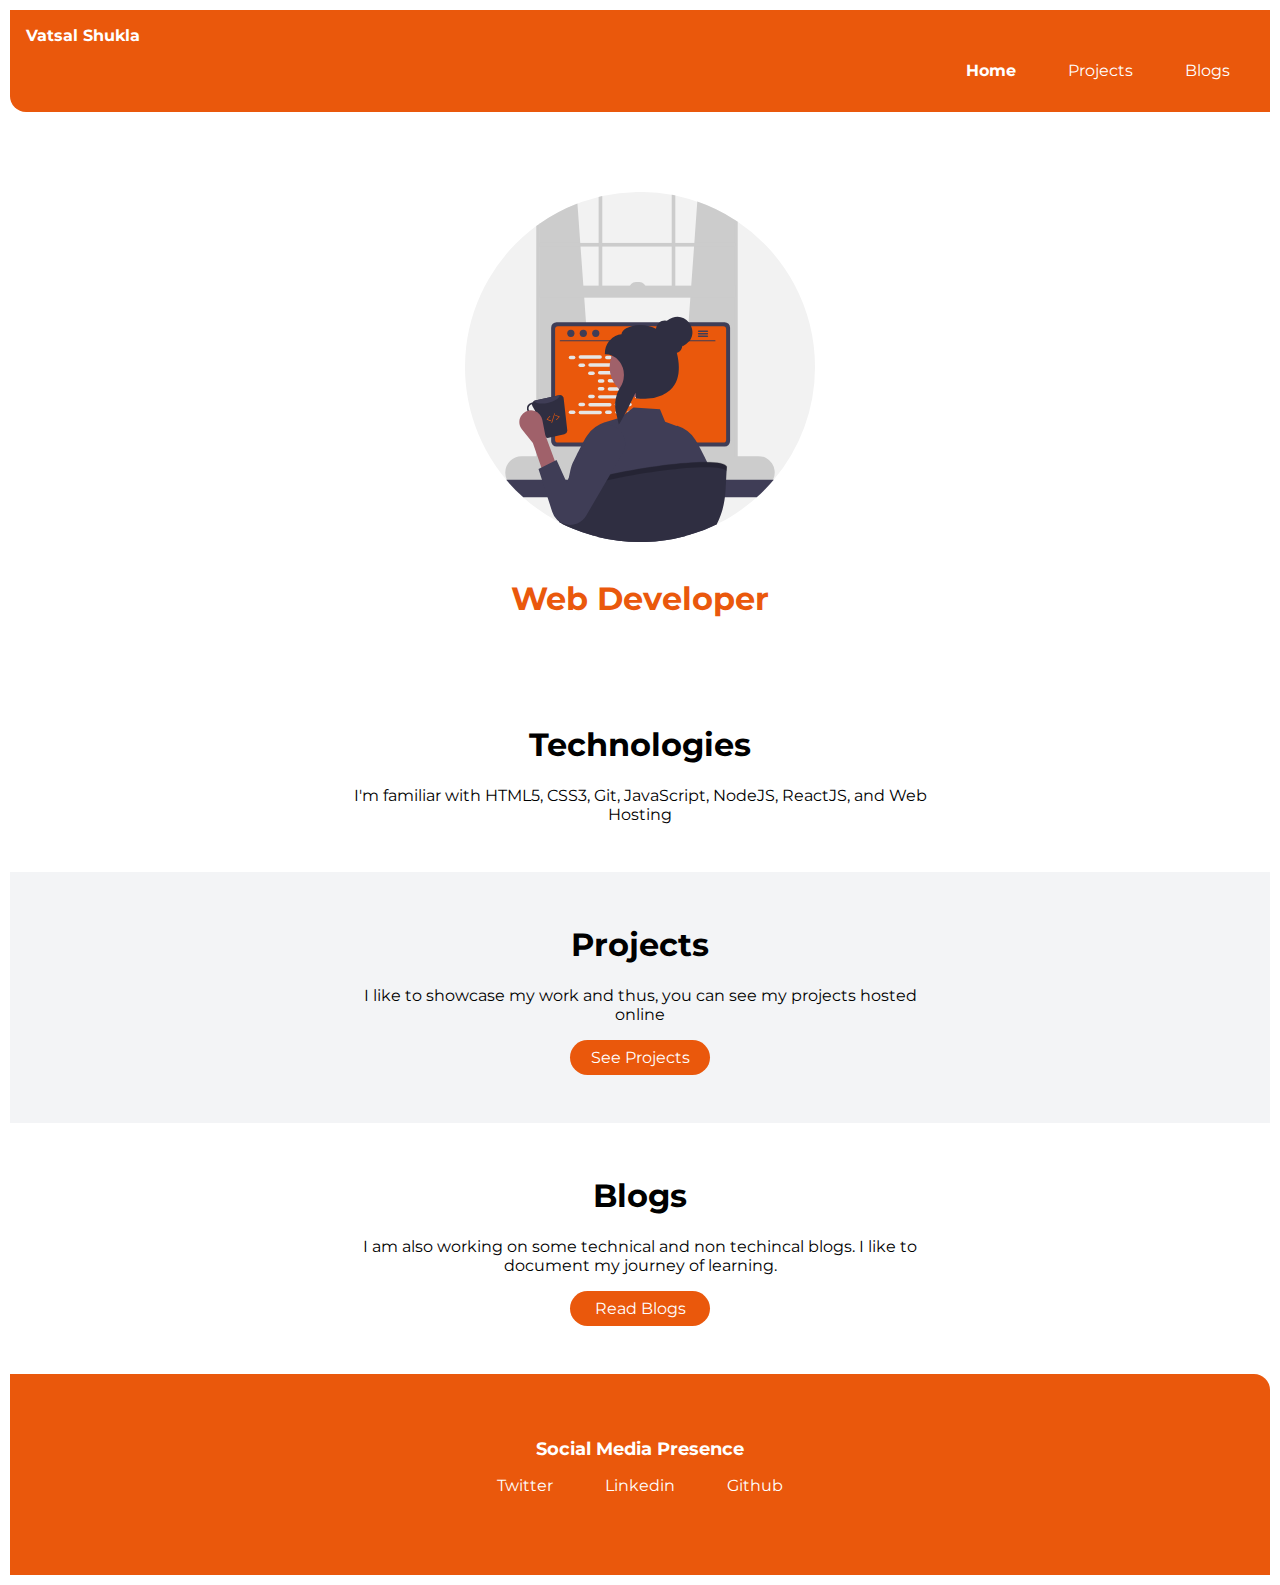
<file: index.html>
<!DOCTYPE html>
<html lang="en">
<head>
    <meta charset="UTF-8">
    <meta http-equiv="X-UA-Compatible" content="IE=edge">
    <meta name="viewport" content="width=device-width, initial-scale=1.0">
    <title>VatsalShukla-Portfolio</title>
    <link href="/styles.css" rel="stylesheet" />
</head>
<body>
    <nav class="navigation container">
        <div class="nav-brand">Vatsal Shukla</div>
        <ul class="list-non-bullet nav-pills">
            <li class="list-item-inline">
                <a class="link link-active" href="/">Home</a>
            </li>
            <li class="list-item-inline">
                <a class="link" href="/project.html">Projects</a>
            </li>
            <li class="list-item-inline">
                <a class="link" href="/blog.html">Blogs</a>
            </li>
        </ul>
    </nav>
    <header class="hero">
        <img class="hero-img" src="IMAGES/Header-Image-2.svg" />
        <h1 class="hero-heading"><span class="heading-inverted"> Web Developer</span></h1>
    </header>
    <section class="section">
        <div class="container container-center">
            <h1>Technologies</h1>
            <p>I'm familiar with HTML5, CSS3, Git, JavaScript, NodeJS, ReactJS, and Web Hosting</p>
        </div>
    </section>
    <section class="section ow">
        <div class="container container-center">
            <h1>Projects</h1>
            <p>I like to showcase my work and thus, you can see my projects hosted online</p>
            <a class="link link-primary"href="project.html">See Projects</a>
        </div>
    </section>
    <section class="section">
        <div class="container container-center">
            <h1>Blogs</h1>
            <p>I am also working on some technical and non techincal blogs. I like to document my journey of learning.</p>
            <a class="link link-primary"href="blog.html">Read Blogs</a>
        </div>
    </section>

    <footer class="footer">
        <div class="footer-header">Social Media Presence</div>
        <ul class="social-links list-non-bullet">
            <li class="list-item-inline">
                <a class="link" href="https://twitter.com/vatsalShukla20">
                    Twitter
                </a>
            </li>
            <li class="list-item-inline">
                <a class="link" href="https://www.linkedin.com/in/vatsal-s-05b784168">
                    Linkedin
                </a>
            </li>
            <li class="list-item-inline">
                <a class="link" href="https://github.com/vatsalshukla10">
                    Github
                </a>
            </li>
            
        </ul>
    </footer>
</body>
</html>
</file>
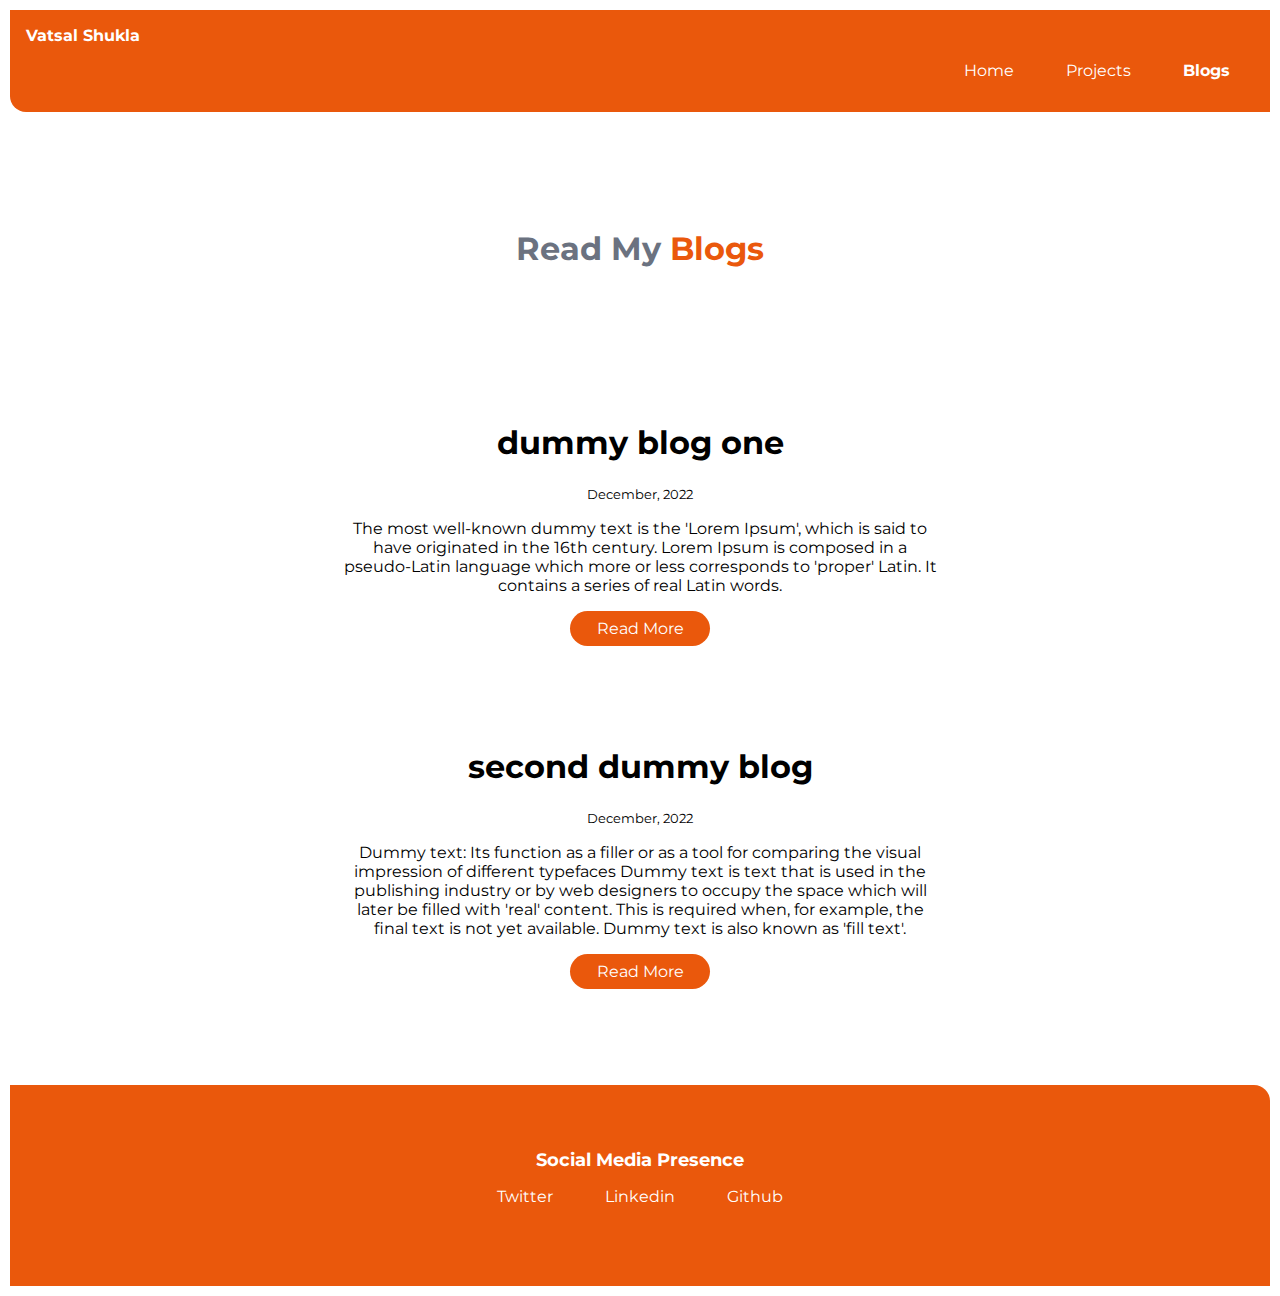
<file: blog.html>
<!DOCTYPE html>
<html lang="en">
<head>
    <meta charset="UTF-8">
    <meta http-equiv="X-UA-Compatible" content="IE=edge">
    <meta name="viewport" content="width=device-width, initial-scale=1.0">
    <title>Blogs</title>
    <link href="/styles.css" rel="stylesheet" />
</head>
<body>
    <nav class="navigation container">
        <div class="nav-brand">Vatsal Shukla</div>
        <ul class="list-non-bullet nav-pills">
            <li class="list-item-inline">
                <a class="link" href="/">Home</a>
            </li>
            <li class="list-item-inline">
                <a class="link" href="/project.html">Projects</a>
            </li>
            <li class="list-item-inline">
                <a class="link link-active" href="/blog.html">Blogs</a>
            </li>
        </ul>
    </nav>
    <header class="hero">
        <h1 class="hero-heading">Read My <span class="heading-inverted"> Blogs</span></h1>
    </header>
    
    <ul class="list-non-bullet section">

        <li>
            <article class="showcase-list container container-center ">
 
    <h1>dummy blog one</h1>
            <small>December, 2022</small>
            <p>The most well-known dummy text is the 'Lorem Ipsum', which is said to have originated in the 16th century. Lorem Ipsum is composed in a pseudo-Latin language which more or less corresponds to 'proper' Latin. It contains a series of real Latin words.</p>

            <a class="link link-primary" href="\blogpage1.html">Read More</a>
            </article>

        </li>

        <li>
            <article class="showcase-list container container-center ">
                <h1>second dummy blog</h1>
                <small>December, 2022</small>
                <p>Dummy text: Its function as a filler or as a tool for comparing the visual impression of different typefaces Dummy text is text that is used in the publishing industry or by web designers to occupy the space which will later be filled with 'real' content. This is required when, for example, the final text is not yet available. Dummy text is also known as 'fill text'.</p>

                <a class="link link-primary" href="\blogpage2.html">Read More</a>
                 </article>

        </li>

    </ul>

    <footer class="footer">
        <div class="footer-header">Social Media Presence</div>
        <ul class="social-links list-non-bullet">
            <li class="list-item-inline">
                <a class="link" href="https://twitter.com/vatsalShukla20">
                    Twitter
                </a>
            </li>
            <li class="list-item-inline">
                <a class="link" href="https://www.linkedin.com/in/vatsal-s-05b784168">
                    Linkedin
                </a>
            </li>
            <li class="list-item-inline">
                <a class="link" href="https://github.com/vatsalshukla10">
                    Github
                </a>
            </li>
            
        </ul>
    </footer>
    
</body>
</html>
</file>
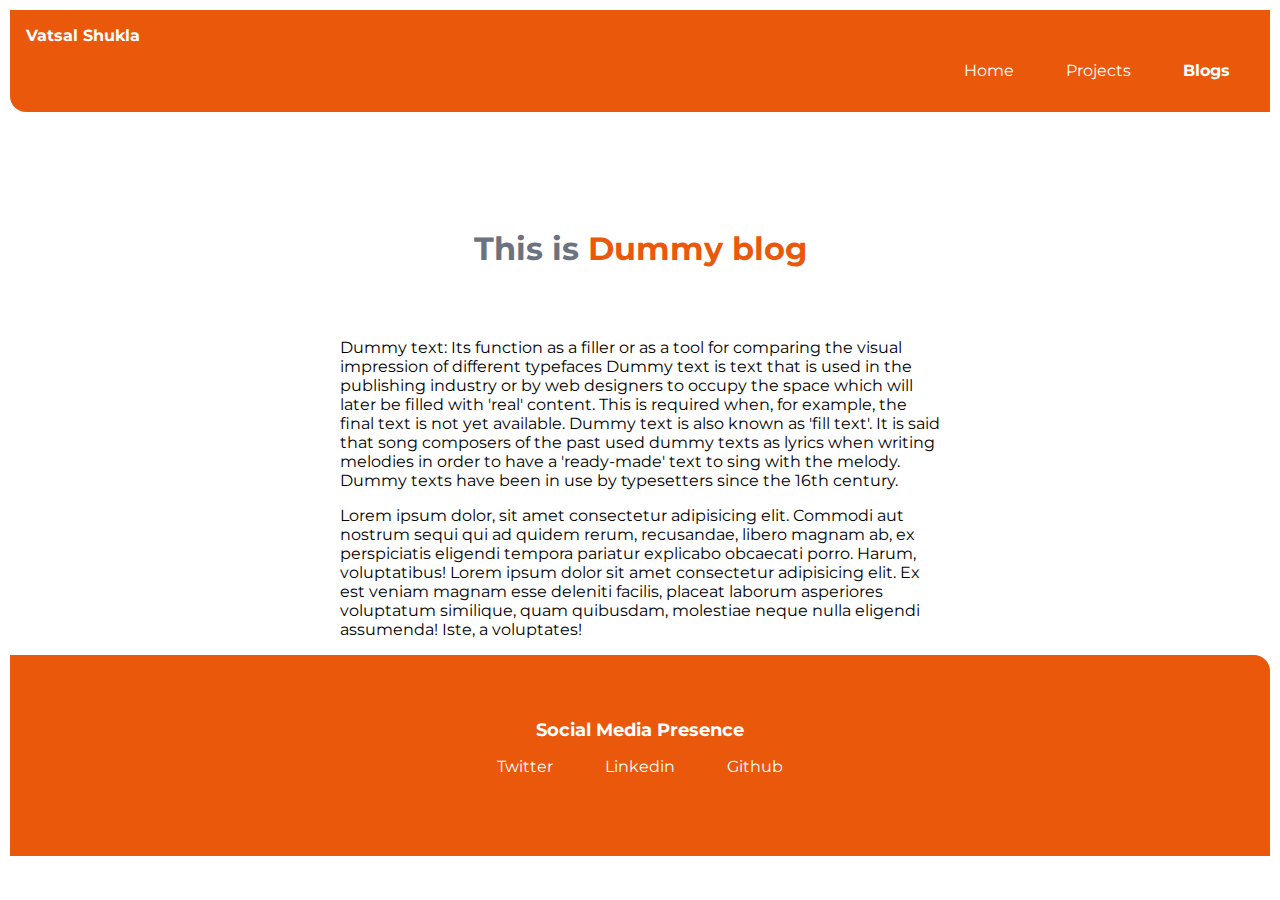
<file: blogpage1.html>
<!DOCTYPE html>
<html lang="en">
<head>
    <meta charset="UTF-8">
    <meta http-equiv="X-UA-Compatible" content="IE=edge">
    <meta name="viewport" content="width=device-width, initial-scale=1.0">
    <title>Dummy Blog 1</title>
    <link href="/styles.css" rel="stylesheet" />
</head>
<body>
    <nav class="navigation container">
        <div class="nav-brand">Vatsal Shukla</div>
        <ul class="list-non-bullet nav-pills">
            <li class="list-item-inline">
                <a class="link" href="/">Home</a>
            </li>
            <li class="list-item-inline">
                <a class="link" href="/project.html">Projects</a>
            </li>
            <li class="list-item-inline">
                <a class="link link-active" href="/blog.html">Blogs</a>
            </li>
        </ul>
    </nav>
    <header class="hero">
        <h1 class="hero-heading">This is <span class="heading-inverted"> Dummy blog</span></h1>
    </header>
    <article class="container-center">
        <p>
        Dummy text: Its function as a filler or as a tool for comparing the
        visual impression of different typefaces Dummy text is text that is used
        in the publishing industry or by web designers to occupy the space which
        will later be filled with 'real' content. This is required when, for
        example, the final text is not yet available. Dummy text is also known
        as 'fill text'. It is said that song composers of the past used dummy
        texts as lyrics when writing melodies in order to have a 'ready-made'
        text to sing with the melody. Dummy texts have been in use by
        typesetters since the 16th century.
        </p>
        <p>Lorem ipsum dolor, sit amet consectetur adipisicing elit. Commodi aut nostrum sequi qui ad quidem rerum, 
            recusandae, libero magnam ab, ex perspiciatis eligendi tempora pariatur
             explicabo obcaecati porro. Harum, voluptatibus! Lorem ipsum dolor sit amet consectetur adipisicing elit. 
             Ex est veniam magnam esse deleniti facilis, placeat laborum asperiores voluptatum similique,
              quam quibusdam, molestiae neque nulla eligendi assumenda! Iste, a voluptates!</p>
              </article>
              
    <footer class="footer">
        <div class="footer-header">Social Media Presence</div>
        <ul class="social-links list-non-bullet">
            <li class="list-item-inline">
                <a class="link" href="https://twitter.com/vatsalShukla20">
                    Twitter
                </a>
            </li>
            <li class="list-item-inline">
                <a class="link" href="https://www.linkedin.com/in/vatsal-s-05b784168">
                    Linkedin
                </a>
            </li>
            <li class="list-item-inline">
                <a class="link" href="https://github.com/vatsalshukla10">
                    Github
                </a>
            </li>
            
        </ul>
    </footer>
    
</body>
</html>
</file>
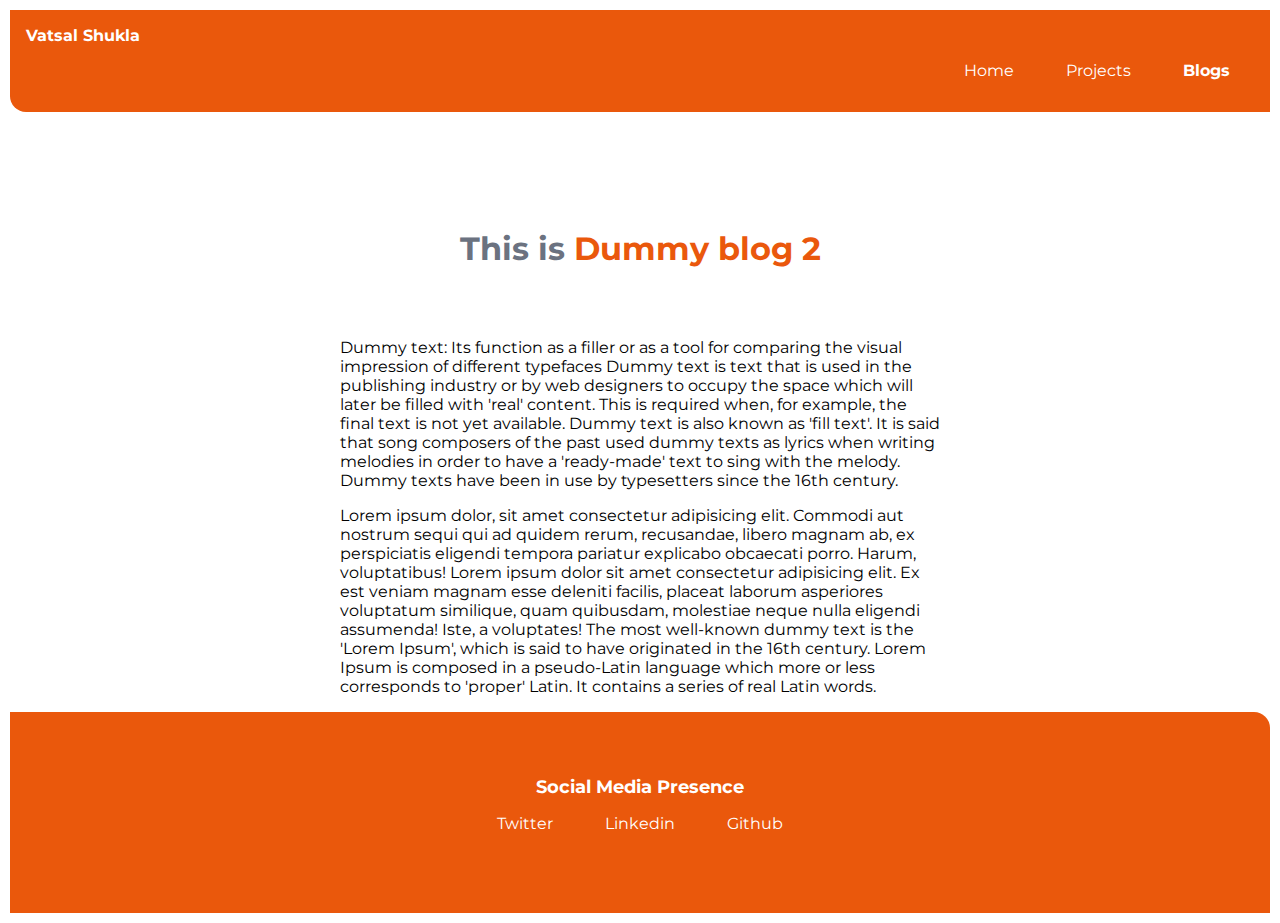
<file: blogpage2.html>
<!DOCTYPE html>
<html lang="en">
<head>
    <meta charset="UTF-8">
    <meta http-equiv="X-UA-Compatible" content="IE=edge">
    <meta name="viewport" content="width=device-width, initial-scale=1.0">
    <title>Dummy Blog 2</title>
    <link href="/styles.css" rel="stylesheet" />
</head>
<body>
    <nav class="navigation container">
        <div class="nav-brand">Vatsal Shukla</div>
        <ul class="list-non-bullet nav-pills">
            <li class="list-item-inline">
                <a class="link" href="/">Home</a>
            </li>
            <li class="list-item-inline">
                <a class="link" href="/project.html">Projects</a>
            </li>
            <li class="list-item-inline">
                <a class="link link-active" href="/blog.html">Blogs</a>
            </li>
        </ul>
    </nav>
    <header class="hero">
        <h1 class="hero-heading">This is <span class="heading-inverted"> Dummy blog 2</span></h1>
    </header>
    <article class="container-center">
        <p>
        Dummy text: Its function as a filler or as a tool for comparing the
        visual impression of different typefaces Dummy text is text that is used
        in the publishing industry or by web designers to occupy the space which
        will later be filled with 'real' content. This is required when, for
        example, the final text is not yet available. Dummy text is also known
        as 'fill text'. It is said that song composers of the past used dummy
        texts as lyrics when writing melodies in order to have a 'ready-made'
        text to sing with the melody. Dummy texts have been in use by
        typesetters since the 16th century.
        </p>
        <p>Lorem ipsum dolor, sit amet consectetur adipisicing elit. Commodi aut nostrum sequi qui ad quidem rerum, 
            recusandae, libero magnam ab, ex perspiciatis eligendi tempora pariatur
             explicabo obcaecati porro. Harum, voluptatibus! Lorem ipsum dolor sit amet consectetur adipisicing elit. 
             Ex est veniam magnam esse deleniti facilis, placeat laborum asperiores voluptatum similique,
              quam quibusdam, molestiae neque nulla eligendi assumenda! Iste, a voluptates!
              The most well-known dummy text is the 'Lorem Ipsum', which is said to have originated in the 16th century. Lorem Ipsum is composed in a pseudo-Latin language which more or less corresponds to
               'proper' Latin. It contains a series of real Latin words.

            </p>
              </article>
              
    <footer class="footer">
        <div class="footer-header">Social Media Presence</div>
        <ul class="social-links list-non-bullet">
            <li class="list-item-inline">
                <a class="link" href="https://twitter.com/vatsalShukla20">
                    Twitter
                </a>
            </li>
            <li class="list-item-inline">
                <a class="link" href="https://www.linkedin.com/in/vatsal-s-05b784168">
                    Linkedin
                </a>
            </li>
            <li class="list-item-inline">
                <a class="link" href="https://github.com/vatsalshukla10">
                    Github
                </a>
            </li>
            
        </ul>
    </footer>
    
</body>
</html>
</file>
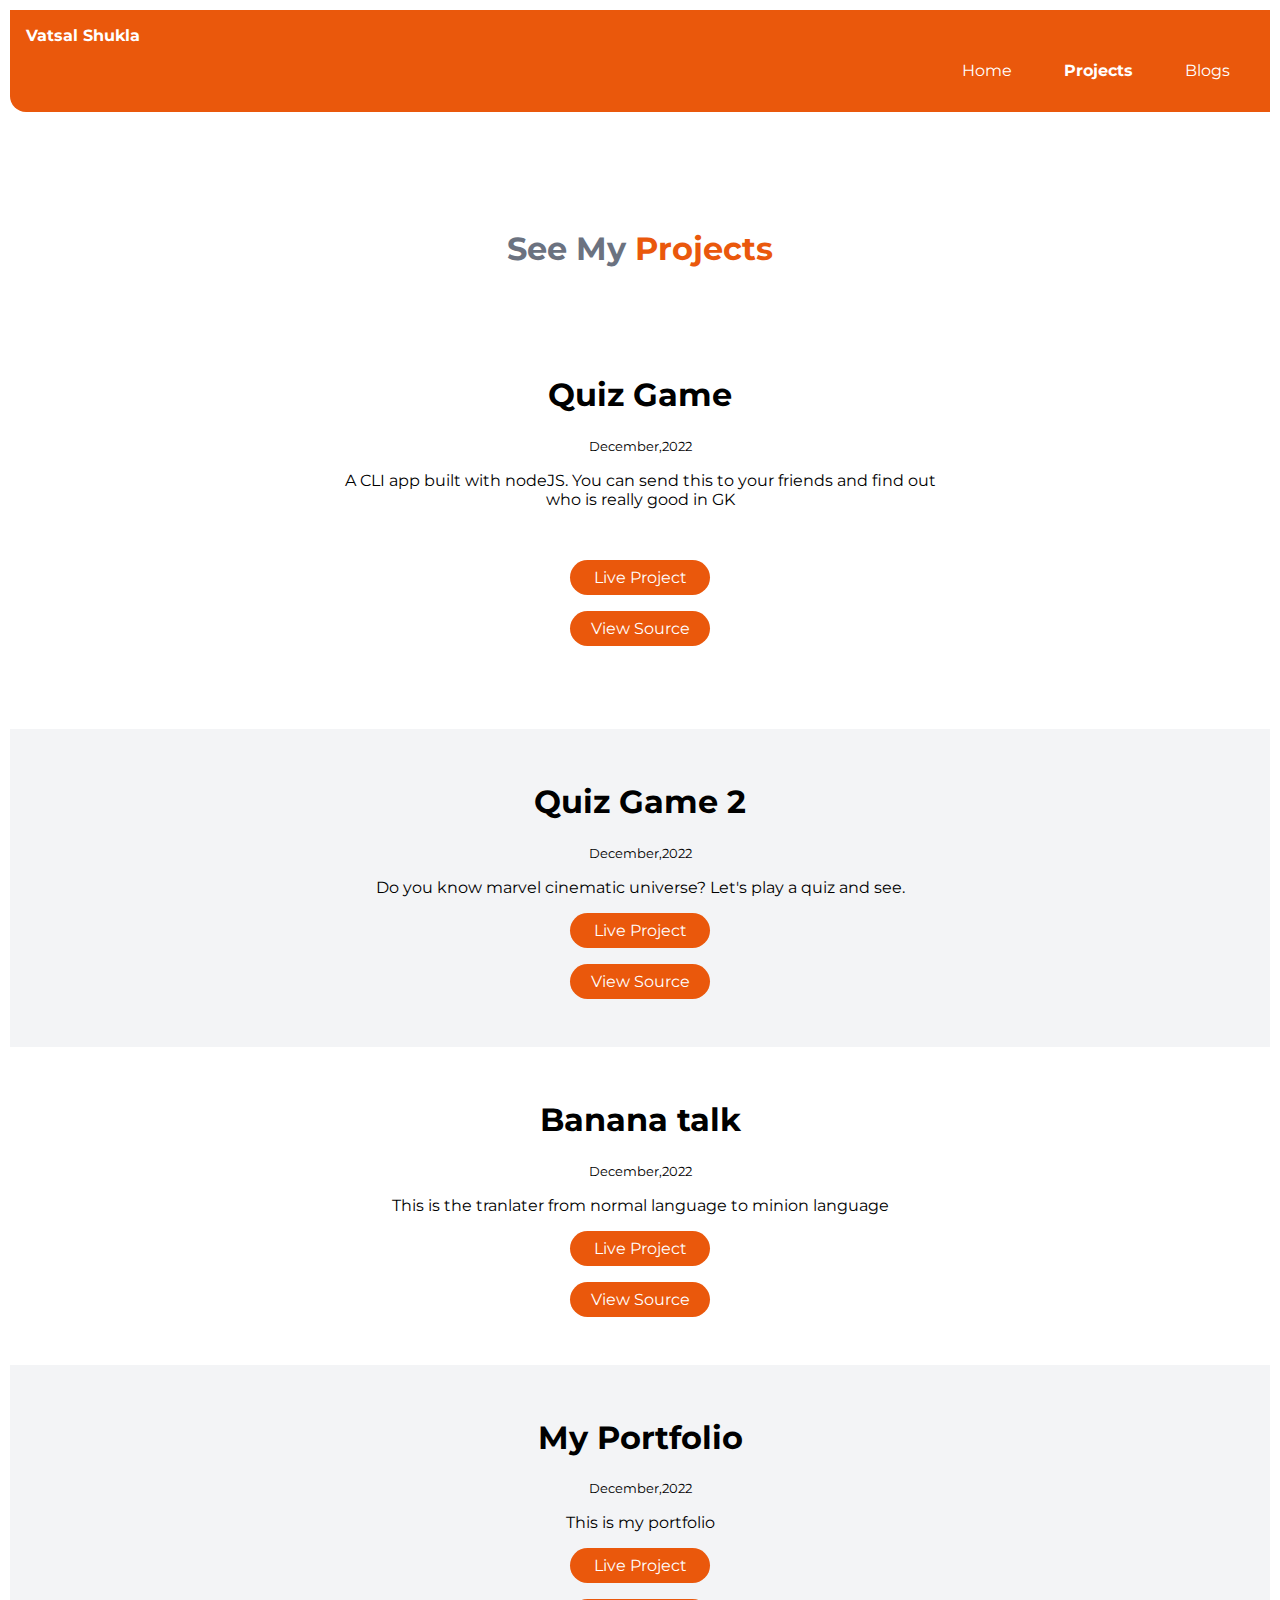
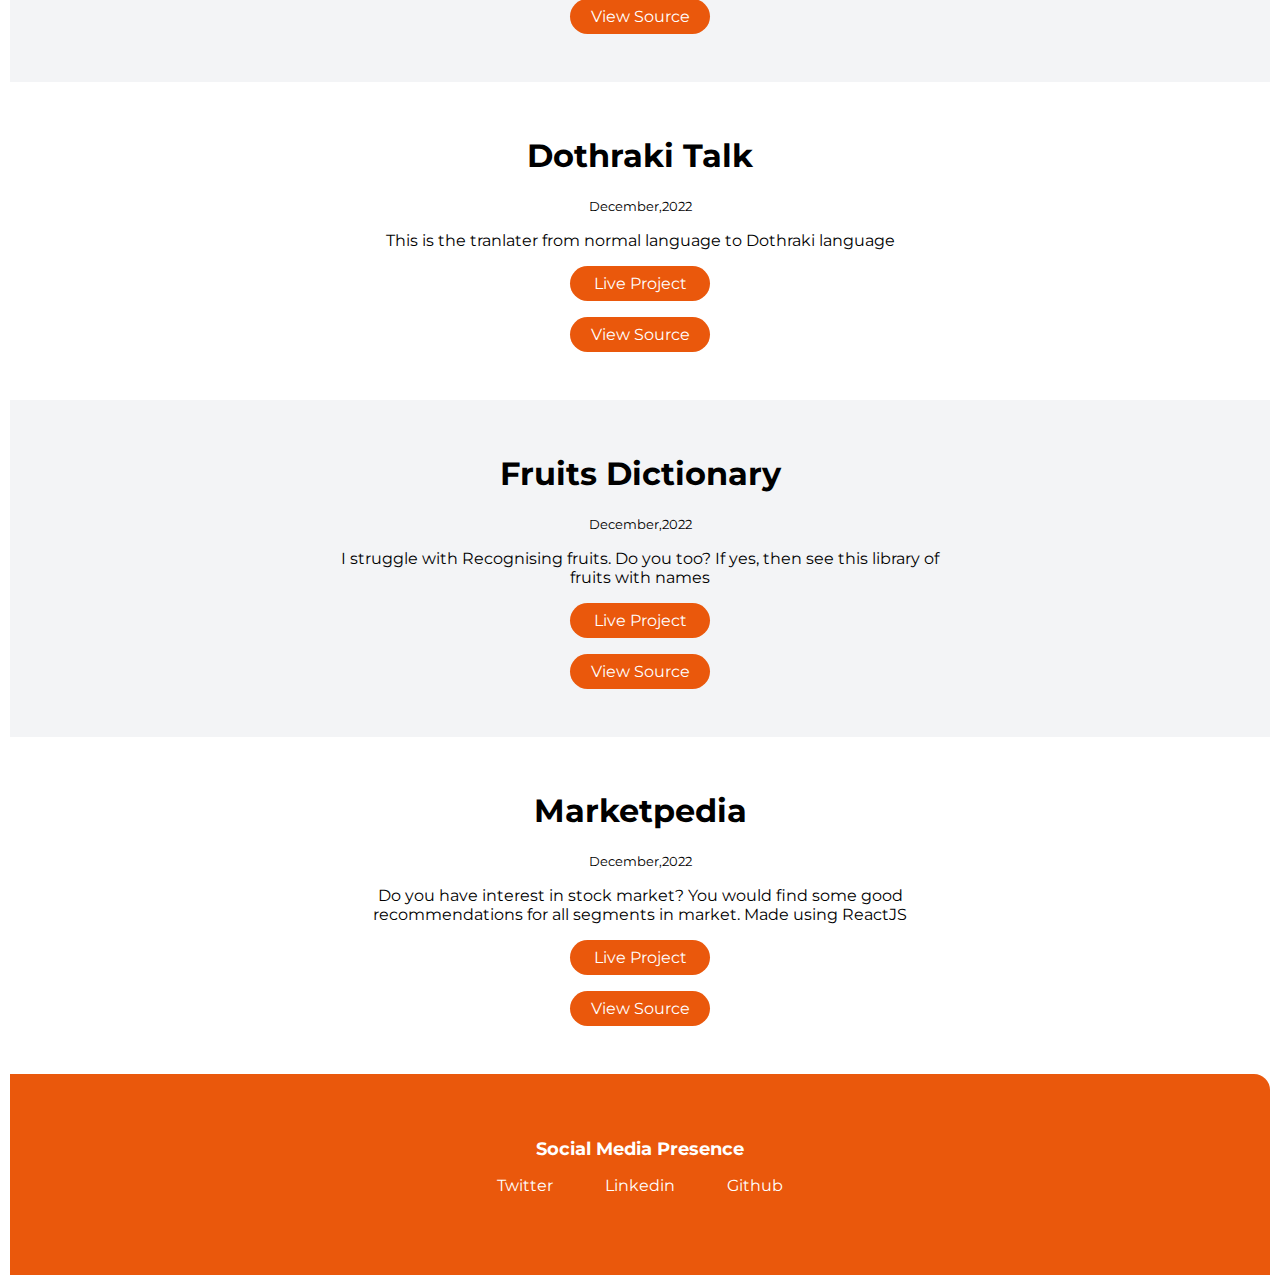
<file: project.html>
<!DOCTYPE html>
<html lang="en">
<head>
    <meta charset="UTF-8">
    <meta http-equiv="X-UA-Compatible" content="IE=edge">
    <meta name="viewport" content="width=device-width, initial-scale=1.0">
    <title>Projects</title>
    <link href="/styles.css" rel="stylesheet" />
</head>
<body>
    <nav class="navigation container">
        <div class="nav-brand">Vatsal Shukla</div>
        <ul class="list-non-bullet nav-pills">
            <li class="list-item-inline">
                <a class="link" href="/">Home</a>
            </li>
            <li class="list-item-inline">
                <a class="link link-active" href="/project.html">Projects</a>
            </li>
            <li class="list-item-inline">
                <a class="link" href="/blog.html">Blogs</a>
            </li>
        </ul>
    </nav>
    <header class="hero">
        <h1 class="hero-heading">See My <span class="heading-inverted"> Projects</span></h1>
    </header>


    <section class="section">
        <div class="container container-center">
            <h1>Quiz Game</h1>
            <small>December,2022</small>
            <p>A CLI app built with nodeJS. You can send this to your friends and find out who is really good in GK</p>
            <ul class="list-non-bullet nav-pills">
                <li class="list-item-inline">
            <a class="link link-primary"href="https://replit.com/@vatsalshukla/QuizGame?embed=1&output=1">Live Project</a>
            <a class="link link-primary"href="https://github.com/vatsalshukla10/QuizGame">View Source</a>
            </li>
             </ul>
        </div>
    </section>
    <section class="section ow">
        <div class="container container-center">
            <h1>Quiz Game 2</h1>
            <small>December,2022</small>
            <p>Do you know marvel cinematic universe? Let's play a quiz and see.</p>
            <a class="link link-primary"href="https://replit.com/@vatsalshukla/quiz-gam-2?embed=1&output=1">Live Project</a>
            <a class="link link-primary"href="https://github.com/vatsalshukla10/quiz-gam-2">View Source</a>
        </div>
    </section>
    <section class="section">
        <div class="container container-center">
            <h1>Banana talk</h1>
            <small>December,2022</small>
            <p>This is the tranlater from normal language to minion language</p>
            <a class="link link-primary"href="https://talkbananass.netlify.app/">Live Project</a>
            <a class="link link-primary"href="https://github.com/vatsalshukla10/Banana-speak">View Source</a>
        </div>
    </section>
    <section class="section ow">
        <div class="container container-center">
            <h1>My Portfolio</h1>
            <small>December,2022</small>
            <p>This is my portfolio</p>
            <a class="link link-primary"href="https://vatsalportfolio.netlify.app/">Live Project</a>
            <a class="link link-primary"href="https://github.com/vatsalshukla10/VatsalShukla-portfolio-2">View Source</a>
        </div>
    </section>
    <section class="section">
        <div class="container container-center">
            <h1>Dothraki Talk</h1>
            <small>December,2022</small>
            <p>This is the tranlater from normal language to Dothraki language</p>
            <a class="link link-primary"href="https://dothrakiis.netlify.app/">Live Project</a>
            <a class="link link-primary"href="https://github.com/vatsalshukla10/Dothraki-Talk">View Source</a>
        </div>
    </section>
    <section class="section ow">
        <div class="container container-center">
            <h1>Fruits Dictionary</h1>
            <small>December,2022</small>
            <p>I struggle with Recognising fruits. Do you too? If yes, then see this library of fruits with names</p>
            <a class="link link-primary"href="https://1mx9lj.csb.app/">Live Project</a>
            <a class="link link-primary"href="https://github.com/vatsalshukla10/react-app2">View Source</a>
        </div>
    </section>
    <section class="section">
        <div class="container container-center">
            <h1>Marketpedia</h1>
            <small>December,2022</small>
            <p>Do you have interest in stock market? You would find some good recommendations for all segments in market. Made using ReactJS</p>
            <a class="link link-primary"href="https://8zx4kp.csb.app/">Live Project</a>
            <a class="link link-primary"href="https://github.com/vatsalshukla10/react-app">View Source</a>
        </div>
    </section>
    <footer class="footer">
        <div class="footer-header">Social Media Presence</div>
        <ul class="social-links list-non-bullet">
            <li class="list-item-inline">
                <a class="link" href="https://twitter.com/vatsalShukla20">
                    Twitter
                </a>
            </li>
            <li class="list-item-inline">
                <a class="link" href="https://www.linkedin.com/in/vatsal-s-05b784168">
                    Linkedin
                </a>
            </li>
            <li class="list-item-inline">
                <a class="link" href="https://github.com/vatsalshukla10">
                    Github
                </a>
            </li>
            
        </ul>
    </footer>
    
</body>
</html>
</file>
<file: styles.css>
@import url('https://fonts.googleapis.com/css2?family=Montserrat:wght@400;700&display=swap');
:root {
    --primary-color: #ea580c;
    --off-white: #F3F4F6;
    --dark-gray: #6B7280;
}
body {
    font-family: 'Montserrat', sans-serif;
    margin: 10px;
}
hr {
    margin: 2rem 0rem;
}
/** spaces **/
.margin-md {
    margin: 2rem;
}
/** container **/
.container {
    padding: 0rem 1rem;
}
.container-center {
    max-width: 600px;
    margin: auto;
}
/** links **/
.link {
    box-sizing: border-box;
    text-decoration: none;
    padding: 0.5rem 1rem;
}

.link-primary {
    background-color: var(--primary-color);
    border-radius: 2rem;
    color: white;
    display: block;
    max-width: 140px;
    margin: 1rem auto;
}

.link-secondary {
    color: var(--primary-color);
    border-radius: 0.5rem;
    border: 1px solid var(--primary-color);
    display: block;
    max-width: 140px;
    margin: 1rem 1rem 1rem 0rem;
}


/** lists **/

.list-non-bullet {
    list-style: none;
    padding-inline-start: 0px;
}

.list-item-inline {
    display: inline;
    padding: 0rem 0.5rem;
}
/** navigation **/
.navigation {
    background-color: var(--primary-color);
    color: white;
    padding: 1rem;
    border-bottom-left-radius: 1rem;
}
.navigation .nav-brand {
    font-weight: bold;
}
.navigation .nav-pills {
    text-align: right;
}
.navigation .link {
    color: white;
}
.navigation .link-active {
    font-weight: bold;
}
/** header **/
.hero {
    padding: 2rem;
    padding-top: 5rem;
}

.hero .hero-img {
    max-width: 80%;
    width: 350px;
    display: block;
    margin: auto;
}
.hero .hero-heading {
    text-align: center;
    padding-top: 1rem;
    color: var(--dark-gray);
}
.hero .hero-heading .heading-inverted {
    color: var(--primary-color);
}
/** sections **/
.section {
    padding: 2rem;
    text-align: center;
}

.ow {
    background-color: var(--off-white);
}
/** footers **/

.footer {
    background-color: var(--primary-color);
    padding: 4rem 1rem;
    text-align: center;
    color: white;
    border-top-right-radius: 1rem;
}
.footer .link {
    color: white
}
.footer .footer-header {
    font-weight: bold;
    font-size: large;
}

.footer ul {
    padding-inline-start: 0px;
}

/** projects **/
.showcase-list {
    padding: 2rem;
}

/** blogs **/
.showcase-blog {
   padding-top: 6rem;
}
</file>
